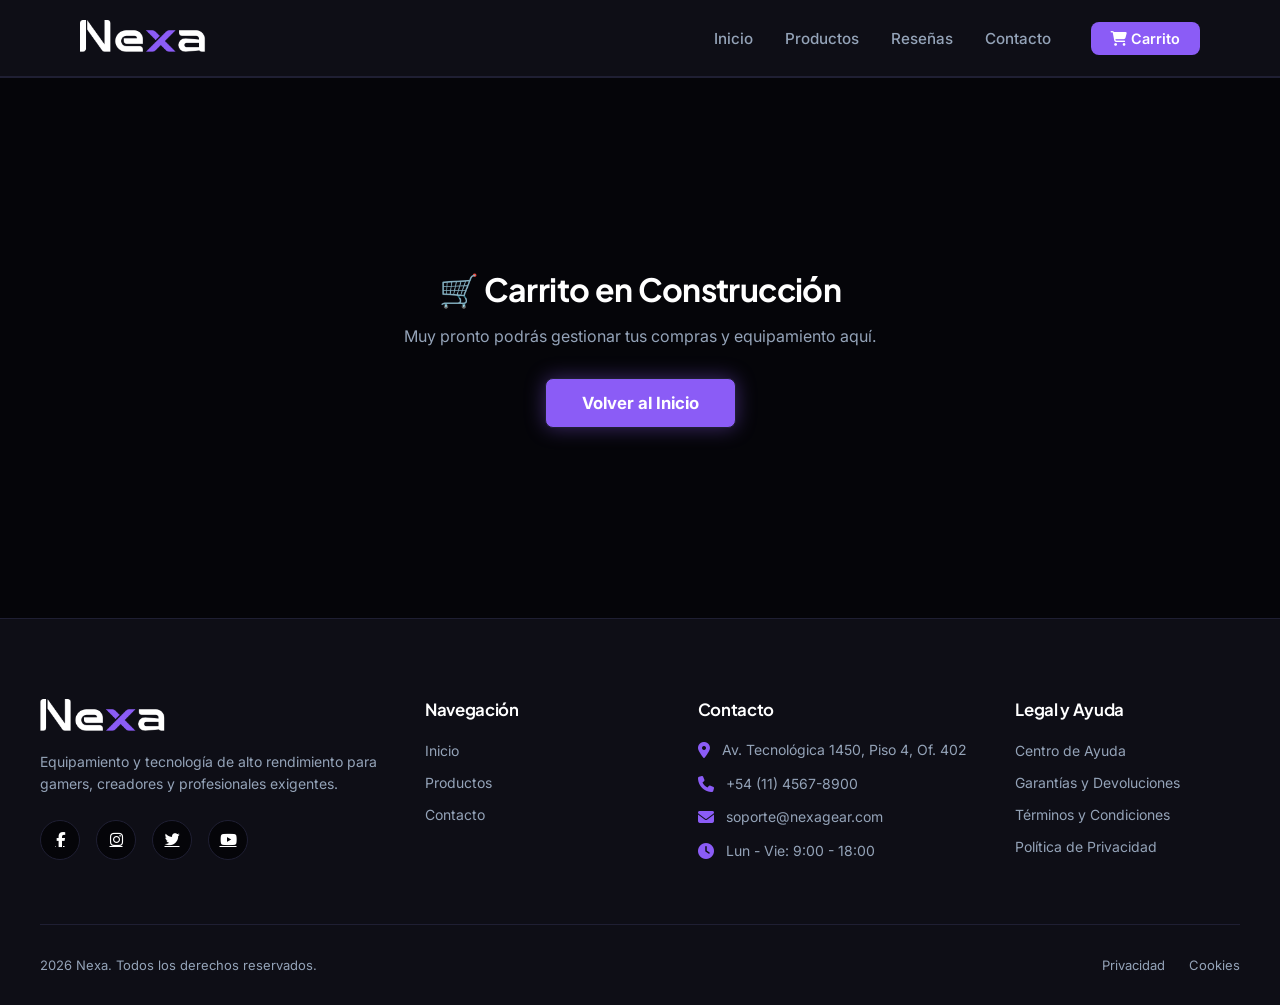
<file: Pages/carrito.html>
<!DOCTYPE html>
<html lang="es">
<head>
    <meta charset="UTF-8">
    <meta name="viewport" content="width=device-width, initial-scale=1.0">
    <title>NexaGear | Gaming & PC Hardware</title>
    <!-- Google Fonts: Orbitron, Plus Jakarta Sans & Inter -->
<link rel="preconnect" href="https://fonts.googleapis.com">
<link rel="preconnect" href="https://fonts.gstatic.com" crossorigin>
<link href="https://fonts.googleapis.com/css2?family=Inter:wght@400;500;600&family=Orbitron:wght@900&family=Plus+Jakarta+Sans:wght@700;800&display=swap" rel="stylesheet">
    <link rel="stylesheet" href="https://cdnjs.cloudflare.com/ajax/libs/font-awesome/6.4.0/css/all.min.css">
    <!-- Enlace a tus estilos CSS -->
    <link rel="stylesheet" href="../css/style.css">
</head>
<body>
<!-- 1. HEADER / ENCABEZADO -->
    <header class="header">
    <!-- Logo a la izquierda -->
    <a href="../index.html" class="header-logo">
        <img src="../assets/img/NexaFooterLogo.svg" alt="Nexa - Logo">
    </a>

    <!-- Grupo derecho: Navegación + Botón de Carrito -->
    <div class="header-right">
        <nav class="header-nav">
            <a href="../index.html">Inicio</a>
            <a href="../index.html#productos">Productos</a>
            <a href="../index.html#resenas">Reseñas</a>
            <a href="./contacto.html">Contacto</a>
        </nav>
        <a href="#" class="btn-cart" onclick="alert('¡Próximamente! Estamos ultimando detalles del carrito de compras.'); return false;">
    <i class="fa-solid fa-cart-shopping"></i> Carrito
</a>
    </div>
</header>
<!-- 2. CONTENIDO provisorio -->
<main style="min-height: 60vh; display: flex; flex-direction: column; align-items: center; justify-content: center; text-align: center; padding: 2rem;">
        <h1 style="color: var(--text-main); margin-bottom: 1rem;">🛒 Carrito en Construcción</h1>
        <p style="color: var(--text-muted); margin-bottom: 2rem;">Muy pronto podrás gestionar tus compras y equipamiento aquí.</p>
        <a href="../index.html" class="btn-primary">Volver al Inicio</a>
    </main>
<!-- Footer -->
        <footer class="footer">
            <div class="footer-content-wrapper">
                <div class="footer-container">
                    
                    <!-- Columna 1: Marca y Redes -->
                    <div class="footer-col brand-col">
                        <a href="../index.html" class="footer-logo">
                            <img src="../assets/img/NexaFooterLogo.svg" alt="NexaGear - Logo">
                        </a>
                        <p class="footer-desc">
                            Equipamiento y tecnología de alto rendimiento para gamers, creadores y profesionales exigentes.
                        </p>
                        <div class="footer-socials">
                            <a href="#" aria-label="Facebook"><i class="fa-brands fa-facebook-f"></i></a>
                            <a href="#" aria-label="Instagram"><i class="fa-brands fa-instagram"></i></a>
                            <a href="#" aria-label="Twitter"><i class="fa-brands fa-twitter"></i></a>
                            <a href="#" aria-label="YouTube"><i class="fa-brands fa-youtube"></i></a>
                        </div>
                    </div>

                    <!-- Columna 2: Navegación -->
                    <div class="footer-col">
                        <h2 class="footer-title">Navegación</h2>
                        <ul class="footer-links">
                            <li><a href="#inicio">Inicio</a></li>
                            <li><a href="#productos">Productos</a></li>
                            <li><a href="../Pages/contacto.html">Contacto</a></li>
                        </ul>
                    </div>

                    <!-- Columna 3: Contacto -->
                    <div class="footer-col">
                        <h2 class="footer-title">Contacto</h2>
                        <ul class="footer-contact-list">
                            <li>
                                <i class="fa-solid fa-location-dot"></i>
                                <span>Av. Tecnológica 1450, Piso 4, Of. 402</span>
                            </li>
                            <li>
                                <i class="fa-solid fa-phone"></i>
                                <span>+54 (11) 4567-8900</span>
                            </li>
                            <li>
                                <i class="fa-solid fa-envelope"></i>
                                <span>soporte@nexagear.com</span>
                            </li>
                            <li>
                                <i class="fa-solid fa-clock"></i>
                                <span>Lun - Vie: 9:00 - 18:00</span>
                            </li>
                        </ul>
                    </div>

                    <!-- Columna 4: Legal / Ayuda -->
                    <div class="footer-col">
                        <h2 class="footer-title">Legal y Ayuda</h2>
                        <ul class="footer-links">
                            <li><a href="#">Centro de Ayuda</a></li>
                            <li><a href="#">Garantías y Devoluciones</a></li>
                            <li><a href="#">Términos y Condiciones</a></li>
                            <li><a href="#">Política de Privacidad</a></li>
                        </ul>
                    </div>

                </div> <!-- Fin de footer-container -->

                <!-- Barra inferior de derechos -->
                <div class="footer-bottom">
                    <p>2026 Nexa. Todos los derechos reservados.</p>
                    <div class="footer-bottom-links">
                        <a href="#">Privacidad</a>
                        <a href="#">Cookies</a>
                    </div>
                </div>

            </div> <!-- Fin de footer-content-wrapper -->
        </footer>
      
</html>
</file>
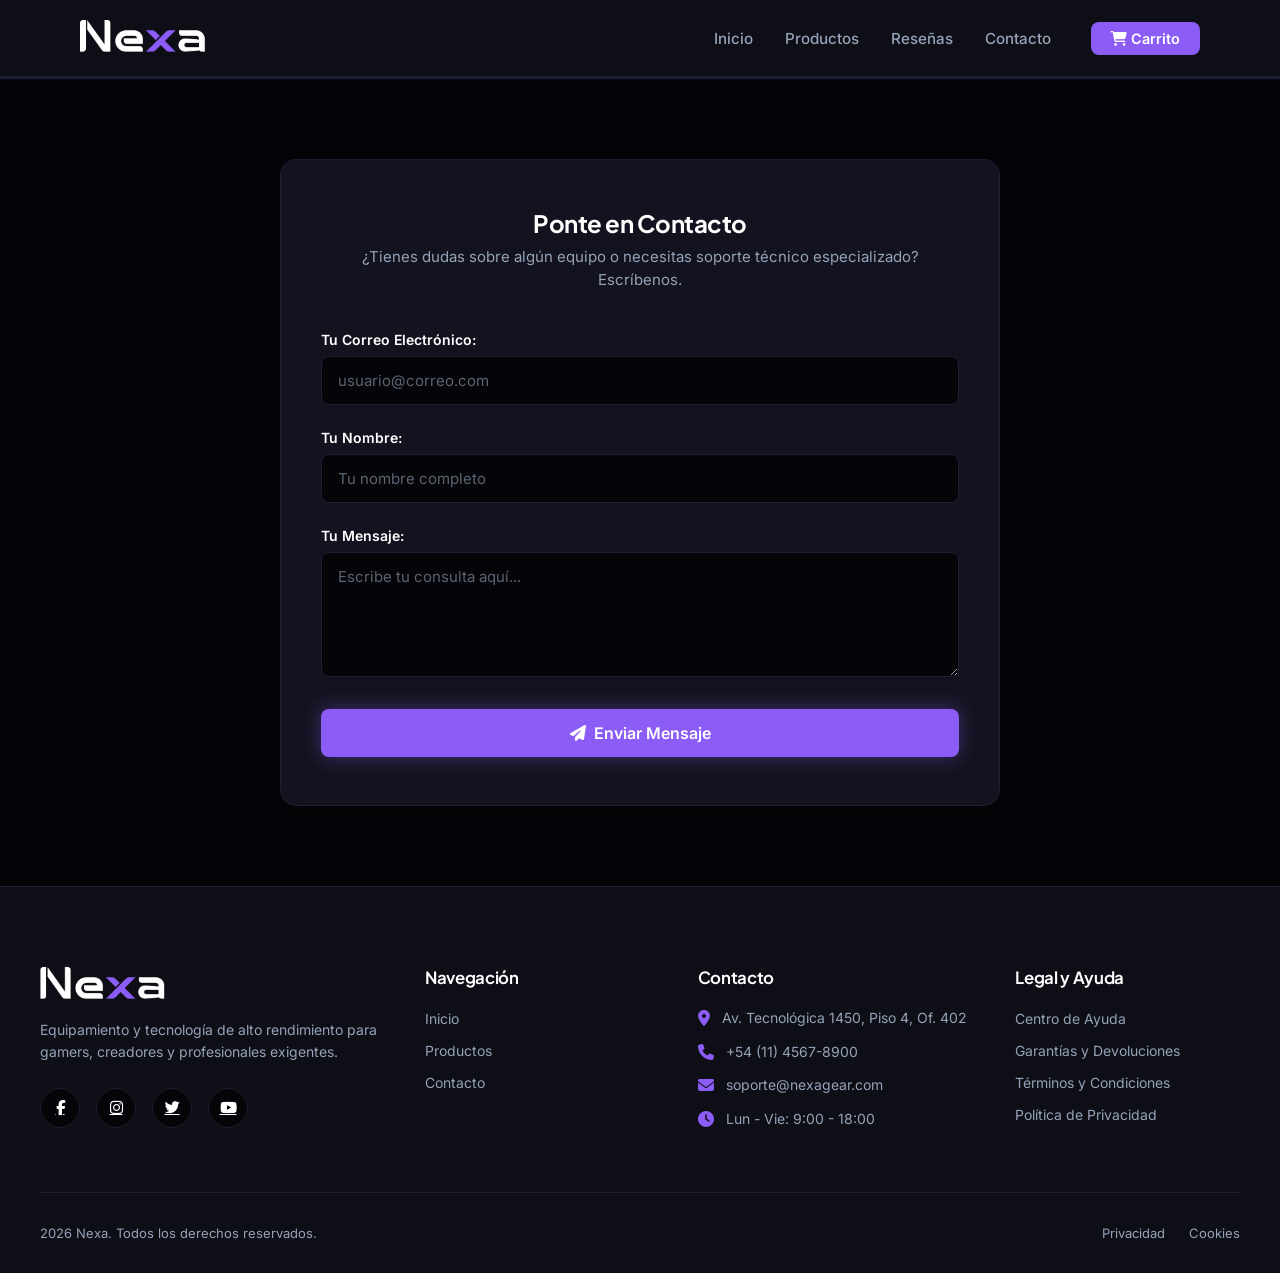
<file: Pages/contacto.html>
<!DOCTYPE html>
<html lang="es">
<head>
    <meta charset="UTF-8">
    <meta name="viewport" content="width=device-width, initial-scale=1.0">
    <title>NexaGear | Gaming & PC Hardware</title>
<link rel="preconnect" href="https://fonts.googleapis.com">
<link rel="preconnect" href="https://fonts.gstatic.com" crossorigin>
<link href="https://fonts.googleapis.com/css2?family=Inter:wght@400;500;600&family=Orbitron:wght@900&family=Plus+Jakarta+Sans:wght@700;800&display=swap" rel="stylesheet">
    <link rel="stylesheet" href="https://cdnjs.cloudflare.com/ajax/libs/font-awesome/6.4.0/css/all.min.css">
    <!-- Enlace a estilos CSS -->
    <link rel="stylesheet" href="../css/style.css">
</head>
<body>
<!-- 1. HEADER / ENCABEZADO -->
    <header class="header">
    <!-- Logo a la izquierda -->
    <a href="../index.html" class="header-logo">
        <img src="../assets/img/NexaFooterLogo.svg" alt="Nexa - Logo">
    </a>

    <!-- Grupo derecho: Navegación + Botón de Carrito -->
    <div class="header-right">
        <nav class="header-nav">
            <a href="../index.html">Inicio</a>
            <a href="../index.html#productos">Productos</a>
            <a href="../index.html#resenas">Reseñas</a>
            <a href="./contacto.html">Contacto</a>
        </nav>
        <a href="./carrito.html" class="btn-cart"><i class="fa-solid fa-cart-shopping"></i> Carrito
</a>
    </div>
</header>
<!-- 2. CONTENIDO PRINCIPAL -->
<main>
<!-- Sección de Contacto -->
        <section class="contact-section" id="contacto">
            <div class="contact-container">
                <div class="contact-header">
                    <h1 class="section-title">Ponte en Contacto</h1>
                    <p class="contact-subtitle">¿Tienes dudas sobre algún equipo o necesitas soporte técnico especializado? Escríbenos.</p>
                </div>

                <!-- Formulario adaptado con Formspree -->
                <form class="contact-form" action="https://formspree.io/f/mkjgyarp" method="POST">
                    
                    <div class="form-group">
                        <label for="email">Tu Correo Electrónico:</label>
                        <input type="email" id="email" name="email" placeholder="usuario@correo.com" required>
                    </div>

                    <!-- Campos adicionales recomendados -->
                    <div class="form-group">
                        <label for="name">Tu Nombre:</label>
                        <input type="text" id="name" name="name" placeholder="Tu nombre completo">
                    </div>


                    <div class="form-group">
                        <label for="message">Tu Mensaje:</label>
                        <textarea id="message" name="message" rows="5" placeholder="Escribe tu consulta aquí..." required></textarea>
                    </div>

                    <button type="submit" class="btn-primary btn-submit">
                        <i class="fa-solid fa-paper-plane"></i> Enviar Mensaje
                    </button>
                </form>
            </div>
        </section>
</main>
<!-- Footer -->
        <footer class="footer">
            <div class="footer-content-wrapper">
                <div class="footer-container">
                    
                    <!-- Columna 1: Marca y Redes -->
                    <div class="footer-col brand-col">
                        <a href="../index.html" class="footer-logo">
                            <img src="../assets/img/NexaFooterLogo.svg" alt="NexaGear - Logo">
                        </a>
                        <p class="footer-desc">
                            Equipamiento y tecnología de alto rendimiento para gamers, creadores y profesionales exigentes.
                        </p>
                        <div class="footer-socials">
                            <a href="#" aria-label="Facebook"><i class="fa-brands fa-facebook-f"></i></a>
                            <a href="#" aria-label="Instagram"><i class="fa-brands fa-instagram"></i></a>
                            <a href="#" aria-label="Twitter"><i class="fa-brands fa-twitter"></i></a>
                            <a href="#" aria-label="YouTube"><i class="fa-brands fa-youtube"></i></a>
                        </div>
                    </div>

                    <!-- Columna 2: Navegación -->
                    <div class="footer-col">
                        <h2 class="footer-title">Navegación</h2>
                        <ul class="footer-links">
                            <li><a href="#inicio">Inicio</a></li>
                            <li><a href="#productos">Productos</a></li>
                            <li><a href="../Pages/contacto.html">Contacto</a></li>
                        </ul>
                    </div>

                    <!-- Columna 3: Contacto -->
                    <div class="footer-col">
                        <h2 class="footer-title">Contacto</h2>
                        <ul class="footer-contact-list">
                            <li>
                                <i class="fa-solid fa-location-dot"></i>
                                <span>Av. Tecnológica 1450, Piso 4, Of. 402</span>
                            </li>
                            <li>
                                <i class="fa-solid fa-phone"></i>
                                <span>+54 (11) 4567-8900</span>
                            </li>
                            <li>
                                <i class="fa-solid fa-envelope"></i>
                                <span>soporte@nexagear.com</span>
                            </li>
                            <li>
                                <i class="fa-solid fa-clock"></i>
                                <span>Lun - Vie: 9:00 - 18:00</span>
                            </li>
                        </ul>
                    </div>

                    <!-- Columna 4: Legal / Ayuda -->
                    <div class="footer-col">
                        <h2 class="footer-title">Legal y Ayuda</h2>
                        <ul class="footer-links">
                            <li><a href="#">Centro de Ayuda</a></li>
                            <li><a href="#">Garantías y Devoluciones</a></li>
                            <li><a href="#">Términos y Condiciones</a></li>
                            <li><a href="#">Política de Privacidad</a></li>
                        </ul>
                    </div>

                </div> <!-- Fin de footer-container -->

                <!-- Barra inferior de derechos -->
                <div class="footer-bottom">
                    <p>2026 Nexa. Todos los derechos reservados.</p>
                    <div class="footer-bottom-links">
                        <a href="#">Privacidad</a>
                        <a href="#">Cookies</a>
                    </div>
                </div>

            </div> <!-- Fin de footer-content-wrapper -->
        </footer>
      
</html>
</file>
<file: css/style.css>
/* ==========================================================
   1. RESET GLOBAL Y VARIABLES
   ========================================================== */
* {
    margin: 0;
    padding: 0;
    box-sizing: border-box;
}

:root {
    /* Fondos oscuros */
    --bg-main: #050509;        
    --bg-header: #0e0e16;    
    --bg-card: #13131f;       
    
    /* Textos */
    --text-main: #ffffff;    
    --text-muted: #94a3b8;    
    
    /* Bordes y líneas sutiles */
    --border-color: #1f1f33; 

    /* Colores de Acento Neón */
    --color-primary: #8b5cf6; 
    --color-hover: #a78bfa;   
    --color-star: #f59e0b;

    /* Tipografía principal */
    --font-logo: 'Orbitron', sans-serif;
    --font-heading: 'Plus Jakarta Sans', sans-serif;
    --font-body: 'Inter', sans-serif;
}

body {
    font-family: var(--font-body);
    font-size: 1rem;
    color: var(--text-main);
    background-color: var(--bg-main);
}

h1, h2, h3, h4, h5, h6, 
.section-title{
    font-family: var(--font-heading);
    letter-spacing: -0.02em; 
}

/* 2. ESTILOS DEL HEADER */
.header {
    display: flex;
    justify-content: space-between;
    align-items: center;
    padding: 1.25rem 5rem;
    background-color: var(--bg-header);
    border-bottom: 0.125rem solid var(--border-color);
}

.header-logo img {
    height: 2rem;
    width: auto;
}

.header-right {
    display: flex;
    align-items: center;
    gap: 2.5rem; 
}

.header-nav {
    display: flex;
    gap: 2rem;
}

.header-nav a {
    color: var(--text-muted);
    text-decoration: none;
    font-size: 0.95rem;
    font-weight: 500;
    transition: color 0.3s ease;
}

.header-nav a:hover {
    color: var(--text-main);
}

.btn-cart {
    background-color: var(--color-primary);
    color: var(--text-main);
    padding: 0.5rem 1.25rem;
    border-radius: 0.5rem;
    text-decoration: none;
    font-weight: 600;
    font-size: 0.9rem;
    transition: background-color 0.3s ease, transform 0.2s ease;
}

.btn-cart:hover {
    background-color: #7c3aed;
    transform: translateY(-0.0625rem);
}

/* 3. ESTILOS DE LA SECCIÓN HERO */
.hero {
    position: relative;
    width: 100%;
    height: 85vh;
    min-height: 31.25rem;
    display: flex;
    align-items: center;
    justify-content: center;
    overflow: hidden;
    background-color: var(--bg-main);
}

.hero-bg-image {
    position: absolute;
    top: 0;
    left: 0;
    width: 100%;
    height: 100%;
    object-fit: cover;
    z-index: 1;
    filter: brightness(0.4);
}

.hero::after {
    content: '';
    position: absolute;
    top: 0;
    left: 0;
    width: 100%;
    height: 100%;
    background: radial-gradient(circle at 30% 70%, rgba(139, 92, 246, 0.18) 0%, transparent 60%),
                radial-gradient(circle at 80% 20%, rgba(167, 139, 250, 0.1) 0%, transparent 50%);
    z-index: 2;
    pointer-events: none;
}

.hero-content {
    position: relative;
    z-index: 3;
    text-align: center;
    max-width: 50rem;
    padding: 0 1.25rem;
}

.hero-content h1 {
    font-family: var(--font-heading);
    font-size: 3.2rem;
    font-weight: 800;
    color: var(--text-main);
    margin-bottom: 1.25rem;
    text-shadow: 0 0 1.5625rem rgba(139, 92, 246, 0.5), 0 0 3.125rem rgba(139, 92, 246, 0.2);
    letter-spacing: -0.0312rem;
}

.hero-content p {
    font-family: var(--font-body);
    font-size: 1.2rem;
    color: var(--text-muted);
    margin-bottom: 2.1875rem;
    line-height: 1.6;
    text-shadow: 0 0.125rem 0.25rem rgba(0, 0, 0, 0.8);
}

.btn-primary {
    display: inline-block;
    padding: 0.875rem 2.25rem;
    font-family: var(--font-body);
    font-size: 1.05rem;
    font-weight: 700;
    color: var(--text-main);
    text-decoration: none;
    background-color: var(--color-primary);
    border-radius: 0.5rem;
    border: 0.0625rem solid var(--border-color);
    box-shadow: 0 0 1.25rem rgba(139, 92, 246, 0.4);
    transition: all 0.3s ease;
}

.btn-primary:hover {
    transform: translateY(-0.125rem);
    background-color: var(--color-hover);
    box-shadow: 0 0 1.875rem rgba(167, 139, 250, 0.7), 0 0 0.9375rem rgba(139, 92, 246, 0.5);
}

/* 4. ESTILOS DE LA SECCIÓN CATEGORÍAS */
.categories-section {
    padding: 4.5rem 2.5rem;
    background-color: var(--bg-main);
    border-top: 0.0625rem solid var(--border-color);
}

.categories-container {
    max-width: 78rem;
    margin: 0 auto;
}

.categories-header {
    text-align: center;
    margin-bottom: 3.5rem;
}

.categories-subtitle {
    color: var(--text-muted);
    font-size: 1.05rem;
    margin-top: 0.5rem;
}

.categories-grid {
    display: grid;
    grid-template-columns: repeat(3, 1fr);
    gap: 2rem;
}

.category-card {
    position: relative;
    border-radius: 1.25rem;
    overflow: hidden;
    height: 13.5rem; 
    display: flex;
    align-items: flex-end;
    padding: 1.75rem;
    text-decoration: none;
    background-color: var(--bg-card);
    border: 0.0625rem solid var(--border-color);
    transition: transform 0.4s ease, border-color 0.4s ease, box-shadow 0.4s ease;
}

.category-card img {
    position: absolute;
    top: 0;
    left: 0;
    width: 100%;
    height: 100%;
    object-fit: cover;
    z-index: 1;
    transition: transform 0.6s cubic-bezier(0.25, 1, 0.5, 1);
}

.category-card::after {
    content: '';
    position: absolute;
    top: 0;
    left: 0;
    width: 100%;
    height: 100%;
    background: linear-gradient(to top, rgba(5, 5, 9, 0.9) 0%, rgba(5, 5, 9, 0.1) 60%);
    z-index: 2;
}

.category-content {
    position: relative;
    z-index: 3;
    width: 100%;
}

.category-content h3 {
    color: var(--text-main);
    font-size: 1.5rem;
    font-weight: 700;
    letter-spacing: 0.08rem;
    margin: 0;
    transition: color 0.3s ease;
}

.category-card:hover {
    transform: translateY(-0.375rem);
    border-color: var(--color-primary);
    box-shadow: 0 0.9375rem 2.5rem rgba(139, 92, 246, 0.15);
}

.category-card:hover img {
    transform: scale(1.06);
}

.category-card:hover h3 {
    color: var(--color-hover);
}

/* 5. ESTILOS DE LA SECCIÓN PRODUCTOS */
.products-section {
    padding: 5rem 2.5rem;
    background-color: var(--bg-main);
    border-top: 0.0625rem solid var(--border-color);
}

.products-container {
    max-width: 78rem;
    margin: 0 auto;
}

.product-header {
    text-align: left;
    margin-bottom: 3rem;
}

.product-header .section-title {
    margin: 0 0 0.5rem 0;
}

.product-subtitle {
    font-size: 0.9375rem; 
    color: var(--text-muted);
}

.products-grid {
    display: grid;
    grid-template-columns: repeat(3, 1fr);
    gap: 2rem;
    max-width: 78rem;
    margin: 0 auto;
}

.product-card {
    background-color: var(--bg-card);
    border: 0.0625rem solid var(--border-color);
    border-radius: 1.25rem;
    overflow: hidden;
    display: flex;
    flex-direction: column; 
    padding: 1.5rem;
    transition: transform 0.3s ease, border-color 0.3s ease, box-shadow 0.3s ease;
}

.product-card:hover {
    transform: translateY(-0.375rem);
    border-color: var(--color-primary);
    box-shadow: 0 0.9375rem 2.5rem rgba(139, 92, 246, 0.15);
}

.product-image {
    width: 100%;
    height: 11rem;
    object-fit: cover;
    border-radius: 0.75rem;
    margin-bottom: 1.25rem;
}

.product-info {
    display: flex;
    flex-direction: column;
    flex-grow: 1; 
    margin-bottom: 1.5rem;
}

.product-category {
    font-size: 0.75rem;
    font-weight: 700;
    color: var(--text-muted);
    letter-spacing: 0.05rem;
    margin-bottom: 0.5rem;
}

.product-info h3 {
    color: var(--text-main);
    font-size: 1.15rem;
    font-weight: 700;
    margin-bottom: 0.5rem;
}

.product-info p {
    color: var(--text-muted);
    font-size: 0.9rem;
    line-height: 1.4;
}

.product-footer-card {
    display: flex;
    flex-direction: column; 
    gap: 1rem;
    border-top: 0.0625rem solid rgba(255, 255, 255, 0.06);
    padding-top: 1rem;
    margin-top: auto; 
}

.product-price {
    font-size: 1.4rem;
    font-weight: 800;
    color: var(--text-main);
}

.btn-primary-cart {
    width: 100%;
    background-color: var(--color-primary);
    color: var(--text-main);
    border: none;
    border-radius: 0.75rem;
    padding: 0.85rem 1rem;
    font-size: 0.95rem;
    font-weight: 700;
    cursor: pointer;
    display: flex;
    align-items: center;
    justify-content: center;
    gap: 0.5rem;
    transition: background-color 0.3s ease, transform 0.2s ease;
}

.btn-primary-cart:hover {
    background-color: var(--color-hover);
    transform: translateY(-0.125rem);
}

/* 6. ESTILOS DE LA SECCIÓN RESEÑAS */
.reviews-section {
    padding: 5rem 2.5rem;
    background-color: var(--bg-main);
    border-top: 0.0625rem solid var(--border-color);
}

.reviews-container {
    max-width: 78rem;
    margin: 0 auto;
}

.reviews-header {
    text-align: left;
    margin-bottom: 3rem;
}

.reviews-header .section-title {
    margin: 0 0 0.5rem 0;
}

.reviews-subtitle {
    font-size: 0.9375rem; 
    color: var(--text-muted);
}

.reviews-grid {
    display: grid;
    grid-template-columns: repeat(4, 1fr);
    gap: 2rem; 
    max-width: 78rem;
    margin: 0 auto;
}

.review-card {
    background-color: var(--bg-card);
    border: 0.0625rem solid var(--border-color);
    border-radius: 1rem; 
    padding: 2rem;
    display: flex;
    flex-direction: column;
    justify-content: space-between;
}

.review-stars {
    display: flex;
    gap: 0.25rem;
    color: var(--color-star); 
    font-size: 0.875rem; 
    margin-bottom: 1.25rem;
}

.review-text {
    font-size: 0.9375rem; 
    color: var(--text-muted);
    line-height: 1.6;
    margin-bottom: 1.5rem;
    font-style: italic;
}

.review-author {
    display: flex;
    align-items: center;
    gap: 1rem;
    border-top: 0.0625rem solid var(--border-color);
    padding-top: 1.25rem;
    margin-top: auto;
}

.review-author img {
    width: 3rem; 
    height: 3rem;
    border-radius: 50%;
    object-fit: cover;
    border: 0.125rem solid var(--color-primary);
}

.review-author h4 {
    font-size: 0.9375rem; 
    color: var(--text-main);
    font-weight: 650;
    margin: 0 0 0.125rem 0;
}

.review-author span {
    font-size: 0.75rem; 
    color: var(--text-muted);
}

/* 7. ESTILOS DE LA SECCIÓN CONTACTO */
.contact-section {
    padding: 5rem 2.5rem;
    background-color: var(--bg-main);
    border-top: 0.0625rem solid var(--border-color);
}

.contact-container {
    max-width: 45rem; 
    margin: 0 auto;
    background-color: var(--bg-card);
    border: 0.0625rem solid var(--border-color);
    border-radius: 1rem;
    padding: 3rem 2.5rem;
    box-shadow: 0 0.625rem 1.875rem rgba(0, 0, 0, 0.3);
}

.contact-header {
    text-align: center;
    margin-bottom: 2.5rem;
}

.contact-header .section-title {
    text-align: center;
    margin-bottom: 0.5rem;
}

.contact-subtitle {
    font-size: 0.9375rem; 
    color: var(--text-muted);
    line-height: 1.5;
}

.contact-form {
    display: flex;
    flex-direction: column;
    gap: 1.5rem; 
}

.form-group {
    display: flex;
    flex-direction: column;
    gap: 0.5rem; 
}

.form-group label {
    font-size: 0.875rem;
    color: var(--text-main);
    font-weight: 600;
}

.form-group input,
.form-group textarea {
    background-color: var(--bg-main);
    border: 0.0625rem solid var(--border-color);
    border-radius: 0.5rem; 
    padding: 0.875rem 1rem;
    font-size: 0.9375rem; 
    color: var(--text-main);
    font-family: var(--font-body);
    outline: none;
    transition: border-color 0.3s ease, box-shadow 0.3s ease;
}

.form-group input:focus,
.form-group textarea:focus {
    border-color: var(--color-primary);
    box-shadow: 0 0 0 0.1875rem rgba(139, 92, 246, 0.15); 
}

.form-group input::placeholder,
.form-group textarea::placeholder {
    color: var(--text-muted);
    opacity: 0.6;
}

.form-group textarea {
    resize: vertical; 
    min-height: 7.5rem; 
}

.btn-submit {
    padding: 0.875rem 1.5rem;
    font-size: 1rem;
    font-weight: 600;
    text-align: center;
    justify-content: center;
    gap: 0.5rem;
    border-radius: 0.5rem;
    cursor: pointer;
    border: none;
    background-color: var(--color-primary);
    color: var(--text-main);
    display: flex;
    align-items: center;
    transition: background-color 0.2s ease, transform 0.2s ease;
    margin-top: 0.5rem;
}

.btn-submit:hover {
    background-color: var(--color-hover);
    transform: translateY(-0.125rem);
}

/* 8. ESTILOS DEL FOOTER */
.footer {
    background-color: var(--bg-header) !important;
    border-top: 0.0625rem solid var(--border-color) !important;
    color: var(--text-muted);
    padding: 5rem 2.5rem 2rem 2.5rem; 
    margin-top: auto; 
}

.footer-content-wrapper {
    max-width: 78rem;
    margin: 0 auto;
}

.footer-container {
    display: grid;
    grid-template-columns: 1.5fr 1fr 1.2fr 1fr;
    gap: 3rem; 
    margin-bottom: 4rem; 
}

.footer-col .footer-logo img {
    height: 2rem; 
    width: auto;
    object-fit: contain;
    margin-bottom: 1rem; 
}

.footer-desc {
    font-size: 0.875rem;
    line-height: 1.6;
    margin-bottom: 1.5rem; 
}

.footer-socials {
    display: flex;
    gap: 1rem; 
}

.footer-socials a {
    width: 2.5rem; 
    height: 2.5rem;
    background-color: var(--bg-main);
    border: 0.0625rem solid var(--border-color);
    border-radius: 50%;
    display: flex;
    align-items: center;
    justify-content: center;
    color: var(--text-main) !important; 
    font-size: 0.9375rem; 
    transition: all 0.3s ease;
}

.footer-socials a:hover {
    background-color: var(--color-primary);
    border-color: var(--color-primary);
    transform: translateY(-0.1875rem); 
}

.footer-title {
    font-size: 1.05rem; 
    color: var(--text-main) !important;
    font-weight: 650;
    margin-bottom: 1.25rem; 
}

.footer-links {
    list-style: none;
    padding: 0;
    margin: 0;
    display: flex;
    flex-direction: column;
    gap: 0.75rem; 
}

.footer-links a {
    color: var(--text-muted);
    text-decoration: none;
    font-size: 0.875rem; 
    transition: color 0.2s ease;
}

.footer-links a:hover {
    color: var(--color-primary);
    padding-left: 0.25rem; 
}

.footer-contact-list {
    list-style: none;
    padding: 0;
    margin: 0;
    display: flex;
    flex-direction: column;
    gap: 0.875rem; 
}

.footer-contact-list li {
    display: flex;
    align-items: flex-start;
    gap: 0.75rem; 
    font-size: 0.875rem; 
    color: var(--text-muted);
    line-height: 1.4;
}

.footer-contact-list li i {
    color: var(--color-primary) !important; 
    font-size: 1rem;
    margin-top: 0.125rem; 
    flex-shrink: 0;
}

.footer-bottom {
    width: 100%; 
    padding-top: 2rem; 
    border-top: 0.0625rem solid var(--border-color); 
    display: flex;
    justify-content: space-between; 
    align-items: center;
    font-size: 0.8125rem; 
}

.footer-bottom p {
    margin: 0; 
}

.footer-bottom-links {
    display: flex;
    gap: 1.5rem;
}

.footer-bottom-links a {
    color: var(--text-muted);
    text-decoration: none;
    transition: color 0.2s ease;
}

.footer-bottom-links a:hover {
    color: var(--text-main) !important;
}

/* 9. MEDIA QUERIES RESPONSIVAS */
@media (max-width: 75rem) {
    .products-grid,
    .categories-grid,
    .reviews-grid {
        grid-template-columns: repeat(2, 1fr);
    }

    .footer-container {
        grid-template-columns: repeat(2, 1fr);
        gap: 2.5rem;
    }
}

@media (max-width: 48rem) {
    .products-section,
    .reviews-section,
    .contact-section,
    .categories-section {
        padding: 3rem 1.5rem;
    }

    .hero {
        padding: 5rem 1.5rem;
        min-height: 25rem;
    }

    .section-title {
        font-size: 1.875rem;
    }

    .contact-container {
        max-width: 100%;
        padding: 2rem 1.5rem;
    }
}

@media (max-width: 40rem) {
    .header {
        flex-direction: column;
        gap: 1rem;
        padding: 1rem;
    }

    .products-grid,
    .reviews-grid,
    .footer-container,
    .categories-grid {
        grid-template-columns: 1fr;
    }

    .product-card {
        flex-direction: column;
        text-align: center;
        padding: 1.25rem;
    }
    
    .product-image {
        width: 100%;
        height: 11rem;
    }

    .product-info {
        align-items: center;
    }

    .product-footer-card {
        width: 100%;
        justify-content: space-between;
    }

    .category-card {
        height: 13rem;
    }

    .footer {
        padding: 3rem 1.25rem 1.5rem 1.25rem;
    }

    .footer-bottom {
        flex-direction: column;
        gap: 1rem;
        text-align: center;
    }

    .footer-bottom-links {
        justify-content: center;
    }
}
</file>
